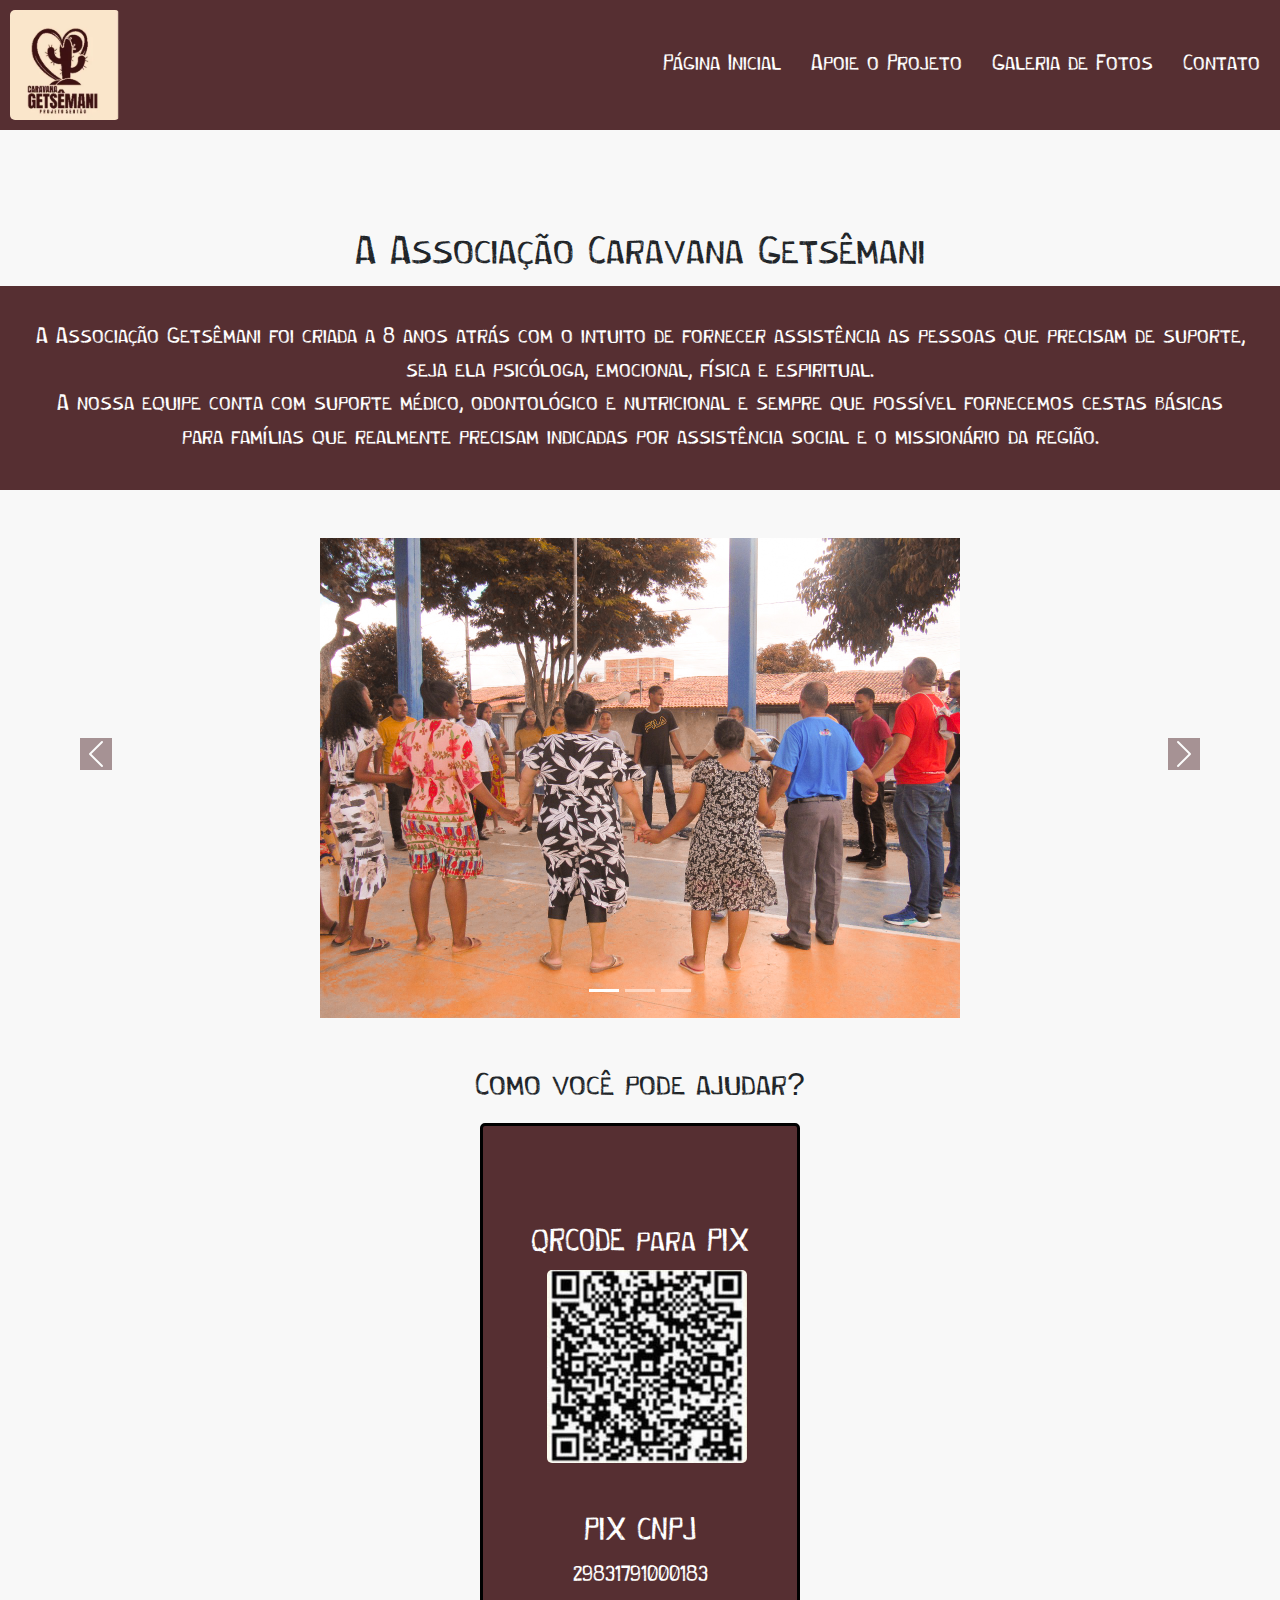
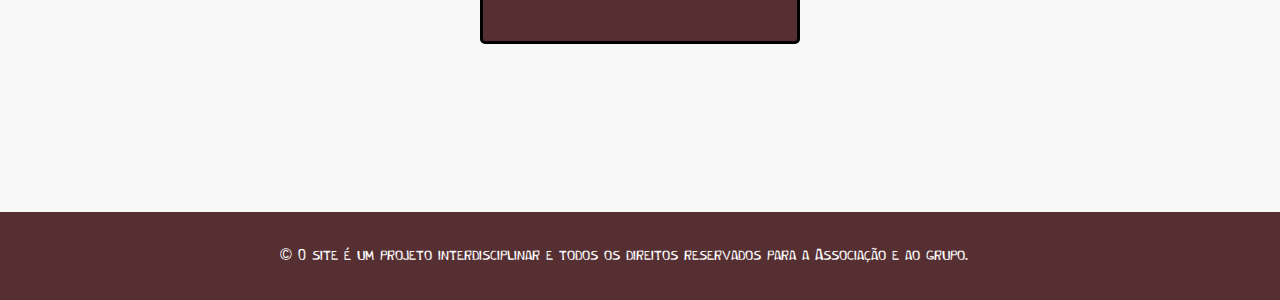
<file: docs/index.html>
<!DOCTYPE html>
<html lang="pt-BR">
<head>
    <meta charset="UTF-8">
    <meta name="viewport" content="width=device-width, initial-scale=1.0">
    <title>Associação Caravana Getsêmani</title>
    <link href="https://cdn.jsdelivr.net/npm/bootstrap@5.3.3/dist/css/bootstrap.min.css" rel="stylesheet" integrity="sha384-QWTKZyjpPEjISv5WaRU9OFeRpok6YctnYmDr5pNlyT2bRjXh0JMhjY6hW+ALEwIH" crossorigin="anonymous">
    <link rel="stylesheet" href="main/css/style.css">
    <link rel="stylesheet" href="https://fonts.googleapis.com/css2?family=Material+Symbols+Outlined:opsz,wght,FILL,GRAD@20..48,100..700,0..1,-50..200">
    <link rel="shortcut icon" type="imagex/png" href="main/icons/logo-1.ico">
    <link rel="stylesheet" href="https://fonts.googleapis.com/css2?family=Material+Symbols+Outlined:opsz,wght,FILL,GRAD@20..48,100..700,0..1,-50..200&icon_names=menu" />
</head>
<body>
    
    <header class="header" id="pagina-inicial">
        <a href="index.html"><img src="./main/imgs/logo.svg" alt="logo" class="logo" ></a>
        <nav>
            <img src="./main/icons/menu_26dp_FFFFFF_FILL0_wght400_GRAD0_opsz24.png" alt="" id="burguer" onclick="clickMenu()">
            <ul class="menu" id="itens">
                <li><a href="index.html">Página Inicial</a></li>
                <li><a href="index.html#section-2">Apoie o Projeto</a></li>
                <li><a href="galeria-fotos.html">Galeria de Fotos</a></li>
                <li><a href="contato.html">Contato</a></li>
            </ul>
        </nav>
    </header>

    <h1>A Associação Caravana Getsêmani</h1>
    <article class="box-presentation">
        <p>A Associação Getsêmani foi criada a 8 anos atrás com o intuito de fornecer
          assistência as pessoas que precisam de suporte, seja ela psicóloga, emocional, física e espiritual.
          <br>A nossa equipe conta com suporte médico, odontológico e  nutricional e sempre que possível fornecemos cestas básicas para famílias que realmente precisam indicadas por assistência social e o missionário da região.
        </p>
    </article>

    <div id="carouselExampleCaptions" class="carousel slide text-center">
        <div class="carousel-indicators">
          <button type="button" data-bs-target="#carouselExampleCaptions" data-bs-slide-to="0" class="active" aria-current="true" aria-label="Slide 1"></button>
          <button type="button" data-bs-target="#carouselExampleCaptions" data-bs-slide-to="1" aria-label="Slide 2"></button>
          <button type="button" data-bs-target="#carouselExampleCaptions" data-bs-slide-to="2" aria-label="Slide 3"></button>
        </div>
        <div class="carousel-inner">
          <div class="carousel-item active">
            <img src="./main/imgs/1ec2008c-851b-4ce4-ade6-4b8de4003078.jpg" class="d-block w-50 w-sm-80 mx-auto mt-5" alt="...">
            <div class="carousel-caption d-none d-md-block d-sm">
            </div>
          </div>
          <div class="carousel-item">
            <img src="./main/imgs/b17049c3-afb5-43b3-8fa0-a73d7974bb69.jpg" class="d-block w-50 w-sm-80 mx-auto mt-5" alt="...">
            <div class="carousel-caption d-none d-md-block d-sm">
            </div>
          </div>
          <div class="carousel-item">
            <img src="./main/imgs/401a3926-0bbd-4795-9098-e3a377b2b202.jpg" class="d-block w-50 w-sm-80 mx-auto mt-5" alt="...">
            <div class="carousel-caption d-none d-md-block d-sm">
            </div>
          </div>
        </div>
        <button class="carousel-control-prev" type="button" data-bs-target="#carouselExampleCaptions" data-bs-slide="prev">
          <span class="carousel-control-prev-icon bg-marrom" aria-hidden="true"></span>
          <span class="visually-hidden">Previous</span>
        </button>
        <button class="carousel-control-next" type="button" data-bs-target="#carouselExampleCaptions" data-bs-slide="next">
          <span class="carousel-control-next-icon bg-marrom" aria-hidden="true"></span>
          <span class="visually-hidden">Next</span>
        </button>
      </div>

    <h2 id="section-2">Como você pode ajudar?</h2>
    <section class="apoie-o-projeto container-fluid">
        <article class="pix">
            <h2>QRCODE para PIX</h2>
            <span><img src="./main/imgs/qrcode-getsemani.jfif" alt=""></span>
            <h2>PIX CNPJ</h2>
            <span>29831791000183</span>
        </article>
    </section>

    <footer>
        <ul>
            <li>&copy; O site é um projeto interdisciplinar e todos os direitos reservados para a Associação e ao grupo.<li>
        </ul>
    </footer>
    <script>
      function clickMenu() {
        if (itens.style.display == 'flex') {
          itens.style.display = 'none';
        } else {
          itens.style.display = 'flex';
        }
      }
    </script>
</body>

  <script src="https://cdn.jsdelivr.net/npm/bootstrap@5.3.3/dist/js/bootstrap.bundle.min.js" integrity="sha384-YvpcrYf0tY3lHB60NNkmXc5s9fDVZLESaAA55NDzOxhy9GkcIdslK1eN7N6jIeHz" crossorigin="anonymous"></script>

</html>
</file>
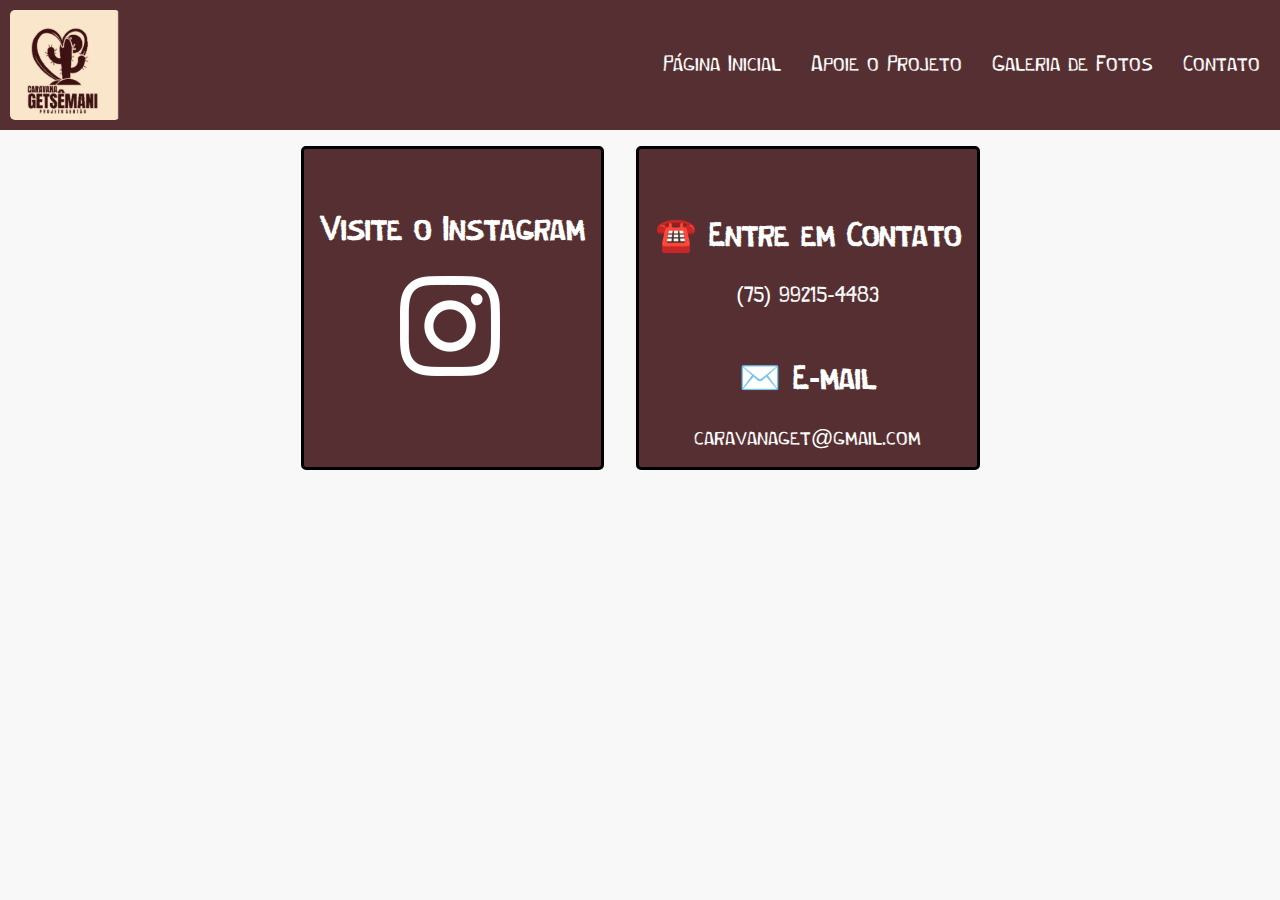
<file: docs/contato.html>
<!DOCTYPE html>
<html lang="pt-BR">
<head>
    <meta charset="UTF-8">
    <meta name="viewport" content="width=device-width, initial-scale=1.0">
    <title>Document</title>
    <link rel="stylesheet" href="main/css/style.css">
    <link rel="shortcut icon" type="imagex/png" href="main/icons/logo-1.ico">
    <link rel="stylesheet" href="https://fonts.googleapis.com/css2?family=Material+Symbols+Outlined:opsz,wght,FILL,GRAD@20..48,100..700,0..1,-50..200&icon_names=menu" />
</head>
<body>
    <header class="header" id="pagina-inicial">
        <a href="index.html"><img src="./main/imgs/logo.svg" alt="logo" class="logo" ></a>
        <nav>
            <img src="./main/icons/menu_26dp_FFFFFF_FILL0_wght400_GRAD0_opsz24.png" alt="" id="burguer" onclick="clickMenu()">
            <ul class="menu" id="itens">
                <li><a href="index.html">Página Inicial</a></li>
                <li><a href="index.html#section-2">Apoie o Projeto</a></li>
                <li><a href="galeria-fotos.html">Galeria de Fotos</a></li>
                <li><a href="contato.html">Contato</a></li>
            </ul>
        </nav>
    </header>

    <section class="apoie-o-projeto">
        <article class="insta">
            <h2>Visite o Instagram</h2>
            <span><a href="https://www.instagram.com/caravanagetsemani/" target="_blank"><img src="./main/imgs/icons8-instagram-100.png" alt=""></a></span>
        </article>
        <article class="contato">
            <h2></span> ☎️ Entre em Contato</h2>
            <span>(75) 99215-4483</span>
            <h2> ✉️ E-mail</h2>
            <span>caravanaget@gmail.com</span>
        </article>
    </section>

    <script>
        function clickMenu() {
          if (itens.style.display == 'flex') {
            itens.style.display = 'none';
          } else {
            itens.style.display = 'flex';
          }
        }
      </script>
</body>

<script src="https://cdn.jsdelivr.net/npm/bootstrap@5.3.3/dist/js/bootstrap.bundle.min.js" integrity="sha384-YvpcrYf0tY3lHB60NNkmXc5s9fDVZLESaAA55NDzOxhy9GkcIdslK1eN7N6jIeHz" crossorigin="anonymous"></script>

</html>
</file>
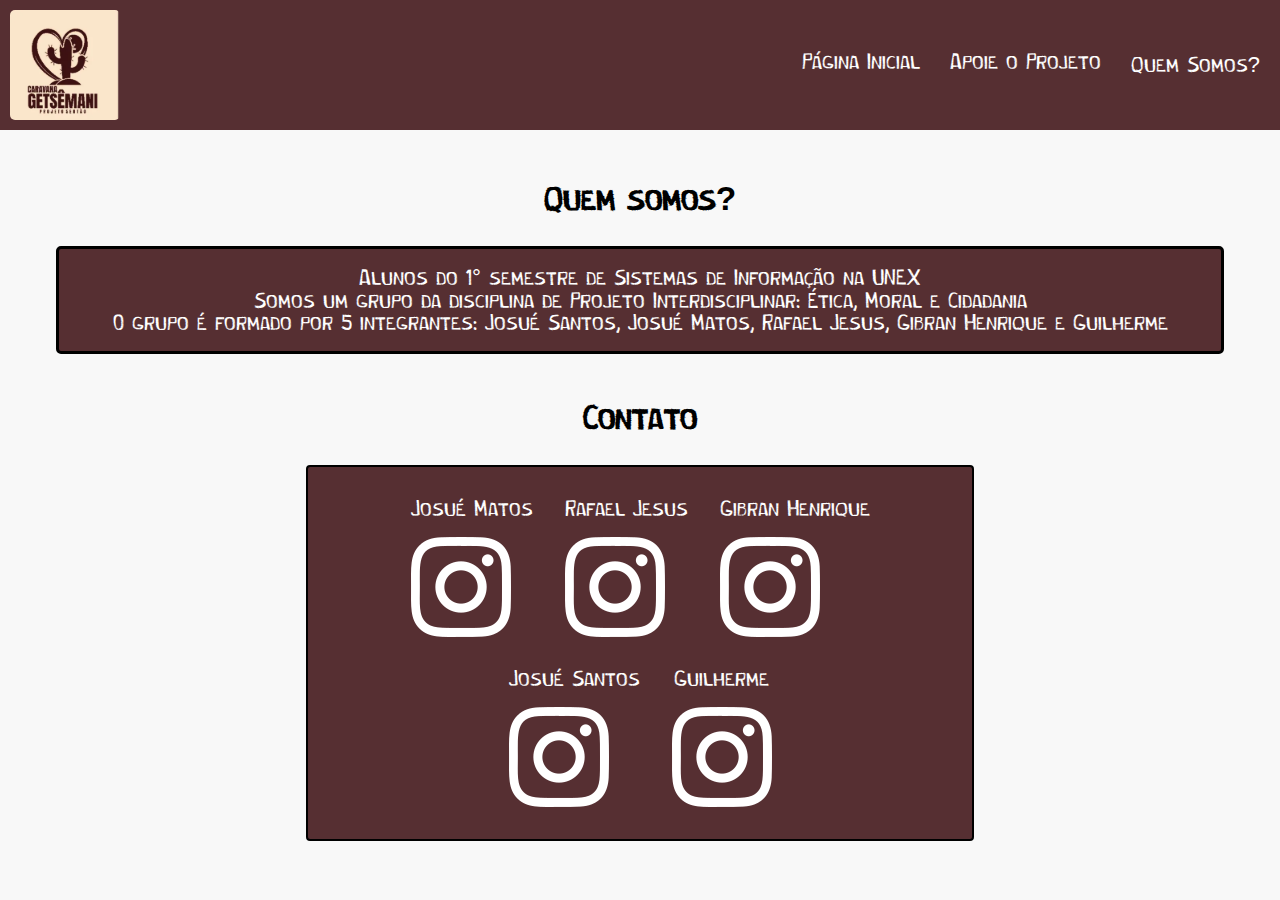
<file: docs/quem-somos.html>
<!DOCTYPE html>
<html lang="pt-BR">
<head>
    <meta charset="UTF-8">
    <meta name="viewport" content="width=device-width, initial-scale=1.0">
    <link rel="stylesheet" href="main/css/style.css">
    <link rel="stylesheet" href="quem-somos/css/style-quem-somos.css">
    <title>Quem somos?</title>
    <link rel="shortcut icon" type="imagex/png" href="./main/icons/logo-1.ico">
</head>
<body>
    <header class="header" id="pagina-inicial">
        <a href="index.html"><img src="quem-somos/imgs/logo.svg" alt="logo" class="logo" ></a>
        <nav>
            <ul class="menu">
                <li><a href="index.html">Página Inicial</a></li>
                <li><a href="index.html#section-2">Apoie o Projeto</a></li>
                <li><a href="quem-somos.html">Quem Somos?</a></li>
            </ul>
        </nav>
    </header>
    <section class="sobre-nos" id="section-3">
        <article>
            <h2>Quem somos?</h2>
            <div class="txt-sobrenos">
                <span>Alunos do 1° semestre de Sistemas de Informação na UNEX</span><br>
                <span>Somos um grupo da disciplina de Projeto Interdisciplinar: Ética, Moral e Cidadania</span><br>
                <span>O grupo é formado por 5 integrantes: Josué Santos, Josué Matos, Rafael Jesus, Gibran Henrique e Guilherme</span>
            </div>
        </article>
    </section>
    <section>
        <h2>Contato</h2>
        <ul class="insta-integrantes">
            <li>
                <p>Josué Matos</p>
                <a href="https://www.instagram.com/omattosofficial/" target="_blank">
                    <img src="./main/imgs/icons8-instagram-100.png" alt="">
                </a>
            </li>
            <li>
                <p>Rafael Jesus</p>
                <a href="https://www.instagram.com/rafa.jbc/" target="_blank">
                    <img src="./main/imgs/icons8-instagram-100.png" alt="">
                </a>
            </li>
            <li>
                <p>Gibran Henrique</p>
                <a href="https://www.instagram.com/gibrangusmao/" target="_blank">
                <img src="./main/imgs/icons8-instagram-100.png" alt=""></a>
            </li>
            <li>
                <p>Josué Santos</p>
                <a href="https://www.instagram.com/josu.___e" target="_blank">
                    <img src="./main/imgs/icons8-instagram-100.png" alt=""></a>
                </li>
            <li>
                <p>Guilherme</p>
                <a href="https://www.instagram.com/guiimer_dott/" target="_blank">
                    <img src="./main/imgs/icons8-instagram-100.png" alt="">
                </a>
            </li>
        </ul>
    </section>
    
</body>
</html>
</file>
<file: docs/main/css/style.css>
@font-face {
    font-family: 'Cordelina';
    src: url(../fonts/cordelina.otf);
    font: normal;
}

body, ul, li, p {
    margin: 0px;
    padding: 0px;
    list-style: none;
    font-size: 1.4rem;
    font-family: 'Cordelina', sans-serif;
}

body {
    background-color: rgba(245, 245, 245, 0.696);
}

@keyframes esq {
    from{
        opacity: 0;
        transform: translateX(-100px);
    }
    to{
        opacity: 1;
        transform: translateX(0px);
    }
}

.animation-esq {
    animation: esq linear;
    animation-timeline: view();
    animation-range: entry 0% cover 30%;
}

@keyframes dir {
    from{
        opacity: 0;
        transform: translateX(100px);
    }
    to{
        opacity: 1;
        transform: translateX(0px);
    }
}
.animation-dir {
    animation: dir linear;
    animation-timeline: view();
    animation-range: entry 0% cover 30%;
}

/* HEADER */

a {
    text-decoration: none;
    color: white;
}

.header {
    display: flex;
    background-color: #401317e1;
    flex-wrap: wrap;
    justify-content: space-between;
    padding: 10px;
    align-items: center;
}

@media (max-width: 750px) {
    .header {
        justify-content: center;
    } 

    .header img {
        margin-left: 120px;
    }
}

@media (max-width: 329px) {
    .header img {
        margin-left: 80px;
    }
}

.header img {
    width: 40%;
    border-radius: 5px;
}

.menu {
    display: flex;
}

#burguer {
    width: 5rem;
    text-align: center;
    margin: 0 auto;
    padding: 1rem;
    cursor: pointer;
    display: none;
}

#burguer:hover {
    opacity: 0.9;
}

@media (max-width: 658px) {
    .menu {
        display: none;
    }

    #burguer {
        display: block;
    }
}

.menu li {
    margin-left: 10px;
    transition: all 0.5 ease;

}

.menu li:hover {
    background-color: rgba(0, 0, 0, 0.2)
}

.menu li a {
    display: block;
    padding: 10px;
}




/* Apresentação */

h1 {
    text-align: center;
    margin-top: 100px;
}

.box-presentation {
    max-width: 100%;
    margin: 0 auto;
    text-align: center;
    padding: 20px;
    background-color: #401317e1;
}

.box-presentation p {
    color: white;
    font-size: 1.4rem;
    margin: 15px;
}

/* Galeria de Fotos */

h2 {
    text-align: center;
    margin-top: 50px;
}

img {
    max-width: 100%;
    display: block;
}

.galeria-de-fotos {
    display: flex;
    flex-wrap: wrap;
    max-width: 900px;
    margin: 0 auto;
    margin-top: 2rem;
}

.galeria-de-fotos > div {
    flex: 1 1 200px;
    margin: 10px;
}


/* Formas de Ajudar */

.apoie-o-projeto {
    max-width: 1200px;
    /* background-color: whitesmoke; */
    margin: 0 auto;
    /* border: solid black 2px; */
    display: flex;
    justify-content: center;
    /* flex: 1 1 200px; */
    flex-wrap: wrap;
}

.pix {
    background-color: #401317e1;
    border: solid black 3px;
    border-radius: 5px;
    padding: 3rem;
    margin: 0.5rem;
    text-align: center;
    color: white;
}

.pix img {
    max-width: 200px;
    margin-left: 1rem;
    border-radius: 5px;
}

.insta {
    background-color: #401317e1;
    border: solid black 3px;
    border-radius: 5px;
    text-align: center;
    justify-content: center;
    padding: 1rem;
    margin: 1rem;
    color: white;
}

.insta img {
    margin-left: 80px;
    transition: all 0.5s ease;
}

.insta img:hover {
    opacity: 0.8;
    scale: 1.05;
    
}

video {
    margin-left: 15%;
    width: 70%;
    height: 50rem;
}



.contato {
    background-color: #401317e1;
    border: solid black 3px;
    border-radius: 5px;
    text-align: center;
    justify-content: center;
    padding: 1rem;
    margin: 1rem;
    color: white;
}

/* Sobre Nós */

.sobre-nos {
    max-width: 1200px;
    margin: 0 auto;
    text-align: center;
}

.txt-sobrenos {
    background-color: #401317e1;
    padding: 1rem;
    margin: 1rem;
    color: white;
    border: black solid 3px;
    border-radius: 5px;
}

/* Footer */

footer {
    max-width: 100%;
    background-color: #401317e1;
    padding: 1rem;
    margin-top: 10rem;
}

footer ul {
    display: flex;
    justify-content: center;
}

footer ul li {
    margin: 1rem;
    font-size: 1rem;
    color: white;
}

h5 {
    font-family: 'Cordelina';
}

.bg-marrom {
    background-color: #401317e1;
}
</file>
<file: docs/quem-somos/css/style-quem-somos.css>
.insta-integrantes {
    background-color: #401317e1;
    max-width: 600px;
    margin: 0 auto;
    display: flex;
    flex-wrap: wrap;
    gap: 2rem;
    justify-content: center;
    align-items: center;
    border: solid black 2px;
    border-radius: 4px;
    padding: 2rem;
    margin-bottom: 2rem;
}

.insta-integrantes p {
    color: white;
    text-align: center;
    margin-bottom: 1rem;
}

.insta-integrantes img:hover {
    scale: 1.05;
    opacity: 0.6;
}

.bg-marrom {
    background-color: #401317e1;
}

.menu li {
    color: white;
}
</file>
